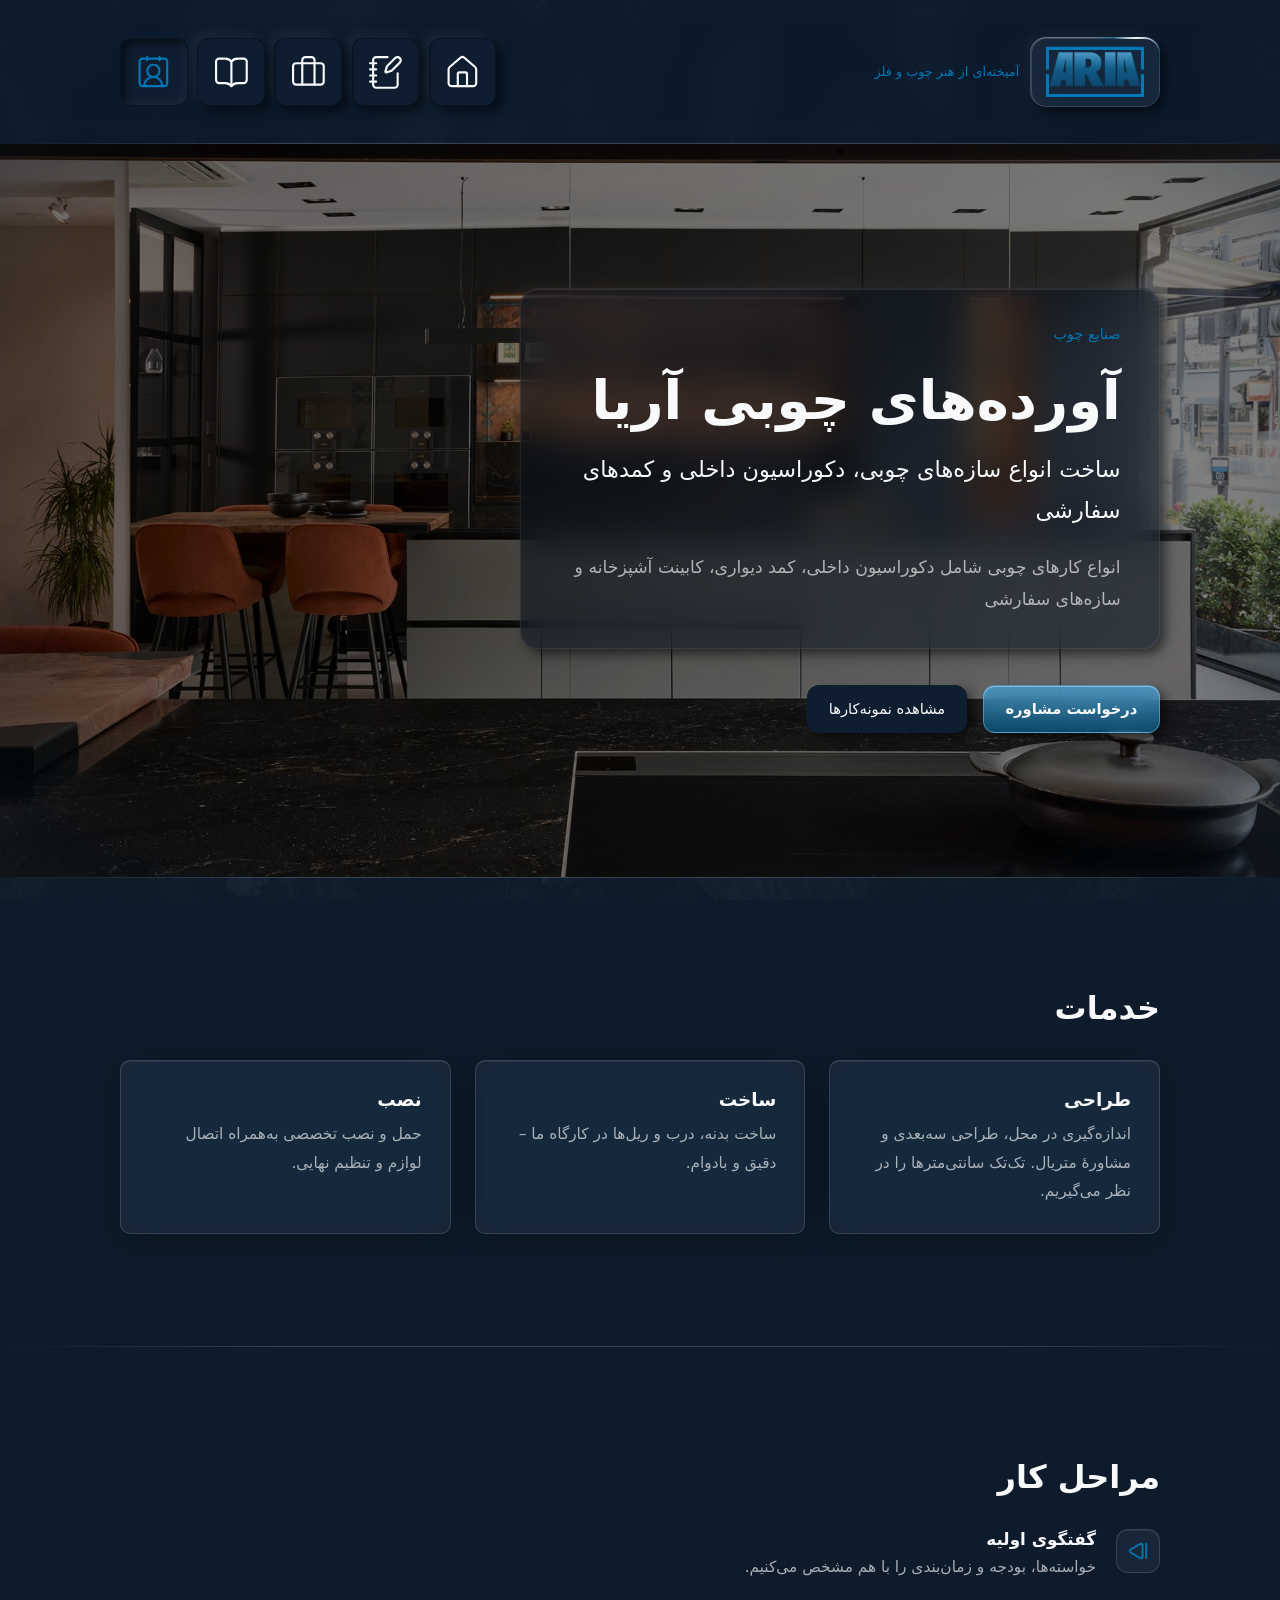
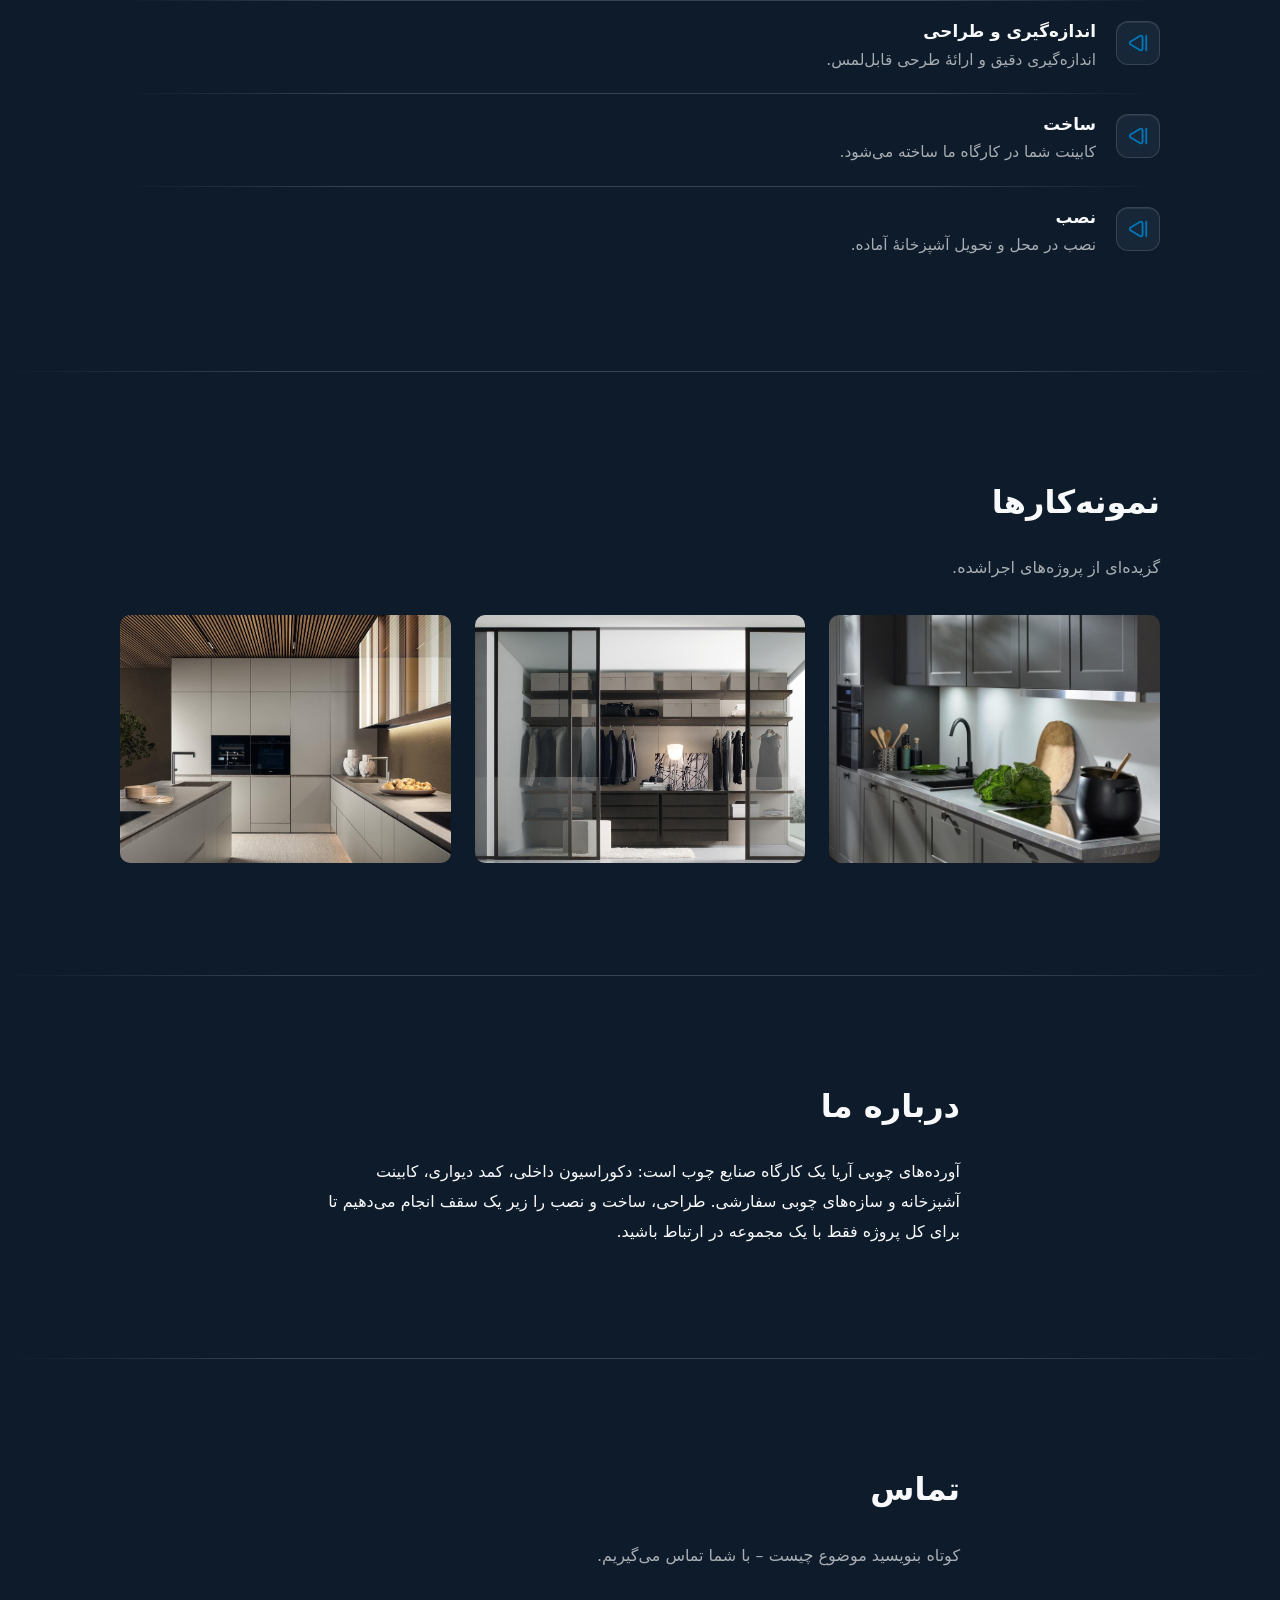
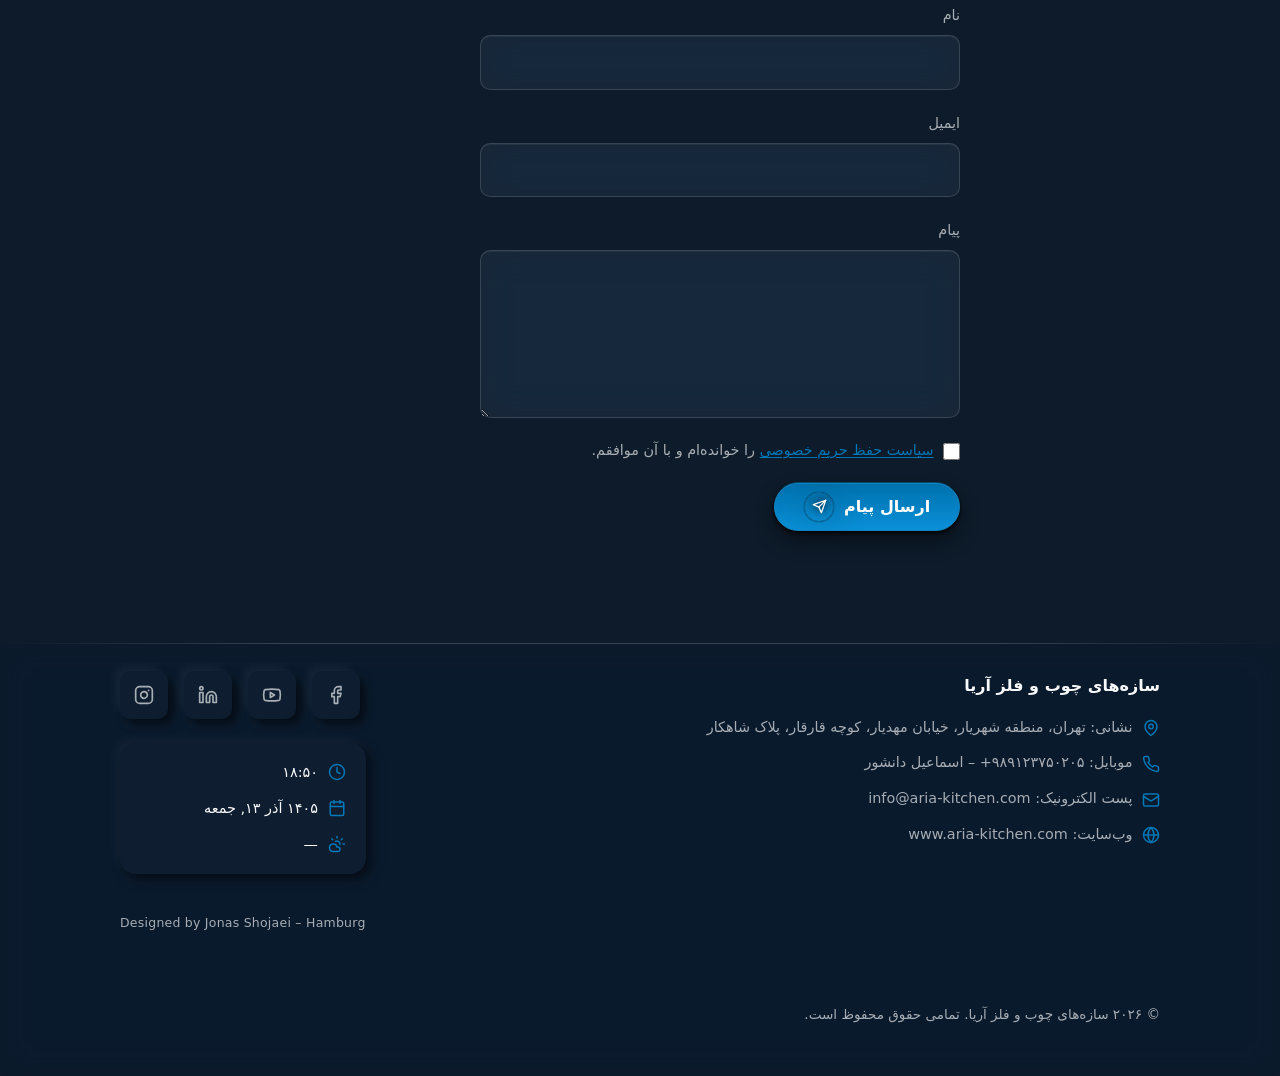
<file: index.html>
<!DOCTYPE html>
<html lang="fa" dir="rtl">
<head>
  <meta charset="UTF-8" />
  <meta name="viewport" content="width=device-width, initial-scale=1.0" />
  <meta name="description" content="آورده‌های چوبی آریا – ساخت انواع سازه‌های چوبی، دکوراسیون داخلی، کمد دیواری و کابینت آشپزخانه سفارشی با طراحی دقیق و اجرای حرفه‌ای." />
  <title>آورده‌های چوبی آریا – دکوراسیون داخلی، کمد و کابینت</title>
  <meta name="theme-color" content="#0d1b2a" />
  <link rel="icon" href="images/logo.svg" type="image/svg+xml" />

  <meta property="og:type" content="website" />
  <meta property="og:locale" content="fa_IR" />
  <meta property="og:title" content="آورده‌های چوبی آریا" />
  <meta property="og:description" content="ساخت انواع سازه‌های چوبی، دکوراسیون داخلی، کمد دیواری و کابینت آشپزخانه سفارشی." />
  <meta property="og:image" content="projects/project01.jpg" />
  <meta name="twitter:card" content="summary_large_image" />

  <link rel="preconnect" href="https://fonts.cdnfonts.com" crossorigin />
  <link rel="preload" as="image" href="gallery/kitchen01.jpg" fetchpriority="high" />
  <link rel="stylesheet" href="https://fonts.cdnfonts.com/css/dana" />
  <link rel="stylesheet" href="css/styles.css" />
</head>
<body>
  <!-- ============ هدر ============ -->
  <header class="site-header" id="top">
    <div class="container header-inner">
      <a href="#top" class="brand" aria-label="آریا – صفحه اصلی">
        <span class="logo-chip"><img src="images/logo.svg" alt="آریا" class="brand-logo" width="452" height="240" /></span>
        <span class="brand-sub">آمیخته‌ای از هنر چوب و فلز</span>
      </a>

      <nav class="main-nav" aria-label="ناوبری اصلی">
        <button class="nav-toggle" aria-expanded="false" aria-controls="nav-list" aria-label="باز کردن منو">
          <span></span><span></span><span></span>
        </button>
        <ul class="nav-list" id="nav-list">
          <li>
            <a href="#top" class="nav-home" aria-label="خانه" data-tooltip="خانه">
              <svg xmlns="http://www.w3.org/2000/svg" width="18" height="18" viewBox="0 0 24 24" fill="none" stroke="currentColor" stroke-width="2" stroke-linecap="round" stroke-linejoin="round" aria-hidden="true"><path d="M15 21v-8a1 1 0 0 0-1-1h-4a1 1 0 0 0-1 1v8"/><path d="M3 10a2 2 0 0 1 .709-1.528l7-5.999a2 2 0 0 1 2.582 0l7 5.999A2 2 0 0 1 21 10v9a2 2 0 0 1-2 2H5a2 2 0 0 1-2-2z"/></svg>
            </a>
          </li>
          <li>
            <a href="#process" aria-label="مراحل کار" data-tooltip="مراحل کار">
              <svg xmlns="http://www.w3.org/2000/svg" width="18" height="18" viewBox="0 0 24 24" fill="none" stroke="currentColor" stroke-width="2" stroke-linecap="round" stroke-linejoin="round" aria-hidden="true"><path d="M13.4 2H6a2 2 0 0 0-2 2v16a2 2 0 0 0 2 2h12a2 2 0 0 0 2-2v-7.4"/><path d="M2 6h4"/><path d="M2 10h4"/><path d="M2 14h4"/><path d="M2 18h4"/><path d="M21.378 5.626a1 1 0 1 0-3.004-3.004l-5.01 5.012a2 2 0 0 0-.506.854l-.837 2.87a.5.5 0 0 0 .62.62l2.87-.837a2 2 0 0 0 .854-.506z"/></svg>
            </a>
          </li>
          <li>
            <a href="#projects" aria-label="نمونه‌کارها" data-tooltip="نمونه‌کارها">
              <svg xmlns="http://www.w3.org/2000/svg" width="18" height="18" viewBox="0 0 24 24" fill="none" stroke="currentColor" stroke-width="2" stroke-linecap="round" stroke-linejoin="round" aria-hidden="true"><path d="M16 20V4a2 2 0 0 0-2-2h-4a2 2 0 0 0-2 2v16"/><rect width="20" height="14" x="2" y="6" rx="2"/></svg>
            </a>
          </li>
          <li>
            <a href="#about" aria-label="درباره ما" data-tooltip="درباره ما">
              <svg xmlns="http://www.w3.org/2000/svg" width="18" height="18" viewBox="0 0 24 24" fill="none" stroke="currentColor" stroke-width="2" stroke-linecap="round" stroke-linejoin="round" aria-hidden="true"><path d="M12 5v16"/><path d="M20.001 19A2 2 0 0022 17V5a2 2 0 00-1.999-2L16 3.002A5 5 0 0012 5a5 5 0 00-4-2H4a2 2 0 00-2 2v12a2 2 0 001.999 2H8a5 5 0 014 2 5 5 0 014-2z"/></svg>
            </a>
          </li>
          <li>
            <a href="#contact" class="nav-cta" aria-label="تماس" data-tooltip="تماس">
              <svg xmlns="http://www.w3.org/2000/svg" width="18" height="18" viewBox="0 0 24 24" fill="none" stroke="currentColor" stroke-width="2" stroke-linecap="round" stroke-linejoin="round" aria-hidden="true"><path d="M16 2v2"/><path d="M17.915 21a6 6 0 10-12 0"/><path d="M8 2v2"/><circle cx="12" cy="11" r="4"/><rect x="3" y="3" width="18" height="18" rx="2"/></svg>
            </a>
          </li>
        </ul>
      </nav>
    </div>
  </header>

  <main>
    <!-- ============ معرفی ============ -->
    <section class="section section--hero" id="hero">
      <div class="hero-slideshow" aria-hidden="true">
        <div class="hero-slide is-active" style="background-image:url('gallery/kitchen01.jpg')"></div>
        <div class="hero-slide" style="background-image:url('gallery/kitchen02.jpg')"></div>
        <div class="hero-slide" style="background-image:url('gallery/kitchen03.jpg')"></div>
        <div class="hero-slide" style="background-image:url('gallery/kitchen04.jpg')"></div>
        <div class="hero-slide" style="background-image:url('gallery/kitchen05.jpg')"></div>
        <div class="hero-slide" style="background-image:url('gallery/kitchen06.jpg')"></div>
        <div class="hero-slide" style="background-image:url('gallery/kitchen07.jpg')"></div>
      </div>
      <div class="container">
        <div class="hero-panel">
          <p class="eyebrow">صنایع چوب</p>
          <h1>آورده‌های چوبی آریا</h1>
          <p class="hero-subtitle">ساخت انواع سازه‌های چوبی، دکوراسیون داخلی و کمدهای سفارشی</p>
          <p class="lead">
            انواع کارهای چوبی شامل دکوراسیون داخلی، کمد دیواری، کابینت آشپزخانه و سازه‌های سفارشی
          </p>
        </div>
        <div class="btn-row">
          <a href="#contact" class="btn btn--primary">درخواست مشاوره</a>
          <a href="#projects" class="btn btn--ghost">مشاهده نمونه‌کارها</a>
        </div>
      </div>
    </section>

    <!-- ============ خدمات ============ -->
    <section class="section" id="services">
      <div class="container">
        <h2 class="section-title">خدمات</h2>
        <div class="grid grid--3">
          <article class="card">
            <h3>طراحی</h3>
            <p>اندازه‌گیری در محل، طراحی سه‌بعدی و مشاورهٔ متریال. تک‌تک سانتی‌مترها را در نظر می‌گیریم.</p>
          </article>
          <article class="card">
            <h3>ساخت</h3>
            <p>ساخت بدنه، درب و ریل‌ها در کارگاه ما &ndash; دقیق و بادوام.</p>
          </article>
          <article class="card">
            <h3>نصب</h3>
            <p>حمل و نصب تخصصی به‌همراه اتصال لوازم و تنظیم نهایی.</p>
          </article>
        </div>
      </div>
    </section>

    <!-- ============ مراحل کار ============ -->
    <section class="section" id="process">
      <div class="container">
        <h2 class="section-title">مراحل کار</h2>
        <ol class="steps">
          <li>
            <span class="step-icon" aria-hidden="true"><svg xmlns="http://www.w3.org/2000/svg" width="24" height="24" viewBox="0 0 24 24" fill="none" stroke="currentColor" stroke-width="2" stroke-linecap="round" stroke-linejoin="round"><path d="M13.971 4.285A2 2 0 0 1 17 6v12a2 2 0 0 1-3.029 1.715l-9.997-5.998a2 2 0 0 1-.003-3.432z"/><path d="M21 20V4"/></svg></span>
            <div><h3>گفتگوی اولیه</h3><p>خواسته‌ها، بودجه و زمان‌بندی را با هم مشخص می‌کنیم.</p></div>
          </li>
          <li>
            <span class="step-icon" aria-hidden="true"><svg xmlns="http://www.w3.org/2000/svg" width="24" height="24" viewBox="0 0 24 24" fill="none" stroke="currentColor" stroke-width="2" stroke-linecap="round" stroke-linejoin="round"><path d="M13.971 4.285A2 2 0 0 1 17 6v12a2 2 0 0 1-3.029 1.715l-9.997-5.998a2 2 0 0 1-.003-3.432z"/><path d="M21 20V4"/></svg></span>
            <div><h3>اندازه‌گیری و طراحی</h3><p>اندازه‌گیری دقیق و ارائهٔ طرحی قابل‌لمس.</p></div>
          </li>
          <li>
            <span class="step-icon" aria-hidden="true"><svg xmlns="http://www.w3.org/2000/svg" width="24" height="24" viewBox="0 0 24 24" fill="none" stroke="currentColor" stroke-width="2" stroke-linecap="round" stroke-linejoin="round"><path d="M13.971 4.285A2 2 0 0 1 17 6v12a2 2 0 0 1-3.029 1.715l-9.997-5.998a2 2 0 0 1-.003-3.432z"/><path d="M21 20V4"/></svg></span>
            <div><h3>ساخت</h3><p>کابینت شما در کارگاه ما ساخته می‌شود.</p></div>
          </li>
          <li>
            <span class="step-icon" aria-hidden="true"><svg xmlns="http://www.w3.org/2000/svg" width="24" height="24" viewBox="0 0 24 24" fill="none" stroke="currentColor" stroke-width="2" stroke-linecap="round" stroke-linejoin="round"><path d="M13.971 4.285A2 2 0 0 1 17 6v12a2 2 0 0 1-3.029 1.715l-9.997-5.998a2 2 0 0 1-.003-3.432z"/><path d="M21 20V4"/></svg></span>
            <div><h3>نصب</h3><p>نصب در محل و تحویل آشپزخانهٔ آماده.</p></div>
          </li>
        </ol>
      </div>
    </section>

    <!-- ============ نمونه‌کارها ============ -->
    <section class="section" id="projects">
      <div class="container">
        <h2 class="section-title">نمونه‌کارها</h2>
        <p class="section-intro">گزیده‌ای از پروژه‌های اجراشده.</p>
        <div class="grid grid--3">
          <figure class="project-tile">
            <img src="projects/project01.jpg" alt="نمونه‌کار ۱" loading="lazy" decoding="async" />
          </figure>
          <figure class="project-tile">
            <img src="projects/project02.jpg" alt="نمونه‌کار ۲" loading="lazy" decoding="async" />
          </figure>
          <figure class="project-tile">
            <img src="projects/project03.jpg" alt="نمونه‌کار ۳" loading="lazy" decoding="async" />
          </figure>
        </div>
      </div>
    </section>

    <!-- ============ درباره ما ============ -->
    <section class="section" id="about">
      <div class="container narrow">
        <h2 class="section-title">درباره ما</h2>
        <p>
          آورده‌های چوبی آریا یک کارگاه صنایع چوب است: دکوراسیون داخلی، کمد دیواری،
          کابینت آشپزخانه و سازه‌های چوبی سفارشی. طراحی، ساخت و نصب را زیر یک سقف
          انجام می‌دهیم تا برای کل پروژه فقط با یک مجموعه در ارتباط باشید.
        </p>
      </div>
    </section>

    <!-- ============ تماس ============ -->
    <section class="section" id="contact">
      <div class="container narrow">
        <h2 class="section-title">تماس</h2>
        <p class="section-intro">کوتاه بنویسید موضوع چیست &ndash; با شما تماس می‌گیریم.</p>
        <form class="contact-form" action="#" method="post">
          <div class="field">
            <label for="name">نام</label>
            <input type="text" id="name" name="name" autocomplete="name" required />
          </div>
          <div class="field">
            <label for="email">ایمیل</label>
            <input type="email" id="email" name="email" autocomplete="email" required />
          </div>
          <div class="field">
            <label for="message">پیام</label>
            <textarea id="message" name="message" rows="5" required></textarea>
          </div>
          <div class="field">
            <label class="consent" for="privacy-consent">
              <input type="checkbox" id="privacy-consent" name="privacy" required />
              <span><a href="privacy.html" target="_blank" rel="noopener">سیاست حفظ حریم خصوصی</a> را خوانده‌ام و با آن موافقم.</span>
            </label>
          </div>
          <button type="submit" class="styled-button">
            ارسال پیام
            <span class="inner-button">
              <svg class="icon" xmlns="http://www.w3.org/2000/svg" width="18" height="18" viewBox="0 0 24 24" fill="none" stroke="currentColor" stroke-width="2" stroke-linecap="round" stroke-linejoin="round"><path d="m22 2-7 20-4-9-9-4Z"/><path d="M22 2 11 13"/></svg>
            </span>
          </button>
        </form>
      </div>
    </section>
  </main>

  <!-- ============ فوتر ============ -->
  <footer class="site-footer">
    <div class="container">
      <div class="footer-inner">
        <div class="footer-contact">
          <p class="footer-contact-name">سازه‌های چوب و فلز آریا</p>
          <ul>
            <li>
              <svg xmlns="http://www.w3.org/2000/svg" width="24" height="24" viewBox="0 0 24 24" fill="none" stroke="currentColor" stroke-width="2" stroke-linecap="round" stroke-linejoin="round"><path d="M20 10c0 6-8 12-8 12s-8-6-8-12a8 8 0 0 1 16 0Z"/><circle cx="12" cy="10" r="3"/></svg>
              <span>نشانی: تهران، منطقه شهریار، خیابان مهدیار، کوچه قارقار، پلاک شاهکار</span>
            </li>
            <li>
              <svg xmlns="http://www.w3.org/2000/svg" width="24" height="24" viewBox="0 0 24 24" fill="none" stroke="currentColor" stroke-width="2" stroke-linecap="round" stroke-linejoin="round"><path d="M22 16.92v3a2 2 0 0 1-2.18 2 19.79 19.79 0 0 1-8.63-3.07 19.5 19.5 0 0 1-6-6 19.79 19.79 0 0 1-3.07-8.67A2 2 0 0 1 4.11 2h3a2 2 0 0 1 2 1.72c.127.96.361 1.903.7 2.81a2 2 0 0 1-.45 2.11L8.09 9.91a16 16 0 0 0 6 6l1.27-1.27a2 2 0 0 1 2.11-.45c.907.339 1.85.573 2.81.7A2 2 0 0 1 22 16.92z"/></svg>
              <span>موبایل: <a href="tel:+989123750205" dir="ltr">+۹۸۹۱۲۳۷۵۰۲۰۵</a> &ndash; اسماعیل دانشور</span>
            </li>
            <li>
              <svg xmlns="http://www.w3.org/2000/svg" width="24" height="24" viewBox="0 0 24 24" fill="none" stroke="currentColor" stroke-width="2" stroke-linecap="round" stroke-linejoin="round"><rect width="20" height="16" x="2" y="4" rx="2"/><path d="m22 7-8.97 5.7a1.94 1.94 0 0 1-2.06 0L2 7"/></svg>
              <span>پست الکترونیک: <a href="mailto:info@aria-kitchen.com" dir="ltr">info@aria-kitchen.com</a></span>
            </li>
            <li>
              <svg xmlns="http://www.w3.org/2000/svg" width="24" height="24" viewBox="0 0 24 24" fill="none" stroke="currentColor" stroke-width="2" stroke-linecap="round" stroke-linejoin="round"><circle cx="12" cy="12" r="10"/><path d="M12 2a14.5 14.5 0 0 0 0 20 14.5 14.5 0 0 0 0-20"/><path d="M2 12h20"/></svg>
              <span>وب‌سایت: <a href="https://www.aria-kitchen.com" dir="ltr">www.aria-kitchen.com</a></span>
            </li>
          </ul>
        </div>

        <div class="footer-aside">
          <ul class="footer-social" aria-label="شبکه‌های اجتماعی">
            <li>
              <a href="#" aria-label="اینستاگرام">
                <svg xmlns="http://www.w3.org/2000/svg" width="24" height="24" viewBox="0 0 24 24" fill="none" stroke="currentColor" stroke-width="2" stroke-linecap="round" stroke-linejoin="round"><rect width="20" height="20" x="2" y="2" rx="5" ry="5"/><path d="M16 11.37A4 4 0 1 1 12.63 8 4 4 0 0 1 16 11.37z"/><line x1="17.5" x2="17.51" y1="6.5" y2="6.5"/></svg>
              </a>
            </li>
            <li>
              <a href="#" aria-label="لینکدین">
                <svg xmlns="http://www.w3.org/2000/svg" width="24" height="24" viewBox="0 0 24 24" fill="none" stroke="currentColor" stroke-width="2" stroke-linecap="round" stroke-linejoin="round"><path d="M16 8a6 6 0 0 1 6 6v7h-4v-7a2 2 0 0 0-2-2 2 2 0 0 0-2 2v7h-4v-7a6 6 0 0 1 6-6z"/><rect width="4" height="12" x="2" y="9"/><circle cx="4" cy="4" r="2"/></svg>
              </a>
            </li>
            <li>
              <a href="#" aria-label="یوتیوب">
                <svg xmlns="http://www.w3.org/2000/svg" width="24" height="24" viewBox="0 0 24 24" fill="none" stroke="currentColor" stroke-width="2" stroke-linecap="round" stroke-linejoin="round"><path d="M2.5 17a24.12 24.12 0 0 1 0-10 2 2 0 0 1 1.4-1.4 49.56 49.56 0 0 1 16.2 0A2 2 0 0 1 21.5 7a24.12 24.12 0 0 1 0 10 2 2 0 0 1-1.4 1.4 49.55 49.55 0 0 1-16.2 0A2 2 0 0 1 2.5 17"/><path d="m10 15 5-3-5-3z"/></svg>
              </a>
            </li>
            <li>
              <a href="#" aria-label="فیسبوک">
                <svg xmlns="http://www.w3.org/2000/svg" width="24" height="24" viewBox="0 0 24 24" fill="none" stroke="currentColor" stroke-width="2" stroke-linecap="round" stroke-linejoin="round"><path d="M18 2h-3a5 5 0 0 0-5 5v3H7v4h3v8h4v-8h3l1-4h-4V7a1 1 0 0 1 1-1h3z"/></svg>
              </a>
            </li>
          </ul>

          <div class="footer-widget" aria-live="off">
            <div class="footer-widget-row">
              <svg xmlns="http://www.w3.org/2000/svg" width="24" height="24" viewBox="0 0 24 24" fill="none" stroke="currentColor" stroke-width="2" stroke-linecap="round" stroke-linejoin="round"><circle cx="12" cy="12" r="10"/><polyline points="12 6 12 12 16 14"/></svg>
              <span id="fw-time">—</span>
            </div>
            <div class="footer-widget-row">
              <svg xmlns="http://www.w3.org/2000/svg" width="24" height="24" viewBox="0 0 24 24" fill="none" stroke="currentColor" stroke-width="2" stroke-linecap="round" stroke-linejoin="round"><path d="M8 2v4"/><path d="M16 2v4"/><rect width="18" height="18" x="3" y="4" rx="2"/><path d="M3 10h18"/></svg>
              <span id="fw-date">—</span>
            </div>
            <div class="footer-widget-row" id="fw-weather-row">
              <svg xmlns="http://www.w3.org/2000/svg" width="24" height="24" viewBox="0 0 24 24" fill="none" stroke="currentColor" stroke-width="2" stroke-linecap="round" stroke-linejoin="round"><path d="M12 2v2"/><path d="m4.93 4.93 1.41 1.41"/><path d="M20 12h2"/><path d="m19.07 4.93-1.41 1.41"/><path d="M15.947 12.65a4 4 0 0 0-5.925-4.128"/><path d="M13 22H7a5 5 0 1 1 4.9-6H13a3 3 0 0 1 0 6Z"/></svg>
              <span id="fw-weather">—</span>
            </div>
          </div>

          <p class="footer-credit" dir="ltr">Designed by Jonas Shojaei &ndash; Hamburg</p>
        </div>

        <p class="footer-legal">&copy; <span id="year"></span> سازه‌های چوب و فلز آریا. تمامی حقوق محفوظ است.</p>
      </div>
    </div>
  </footer>

  <script src="js/main.js"></script>
</body>
</html>
</file>
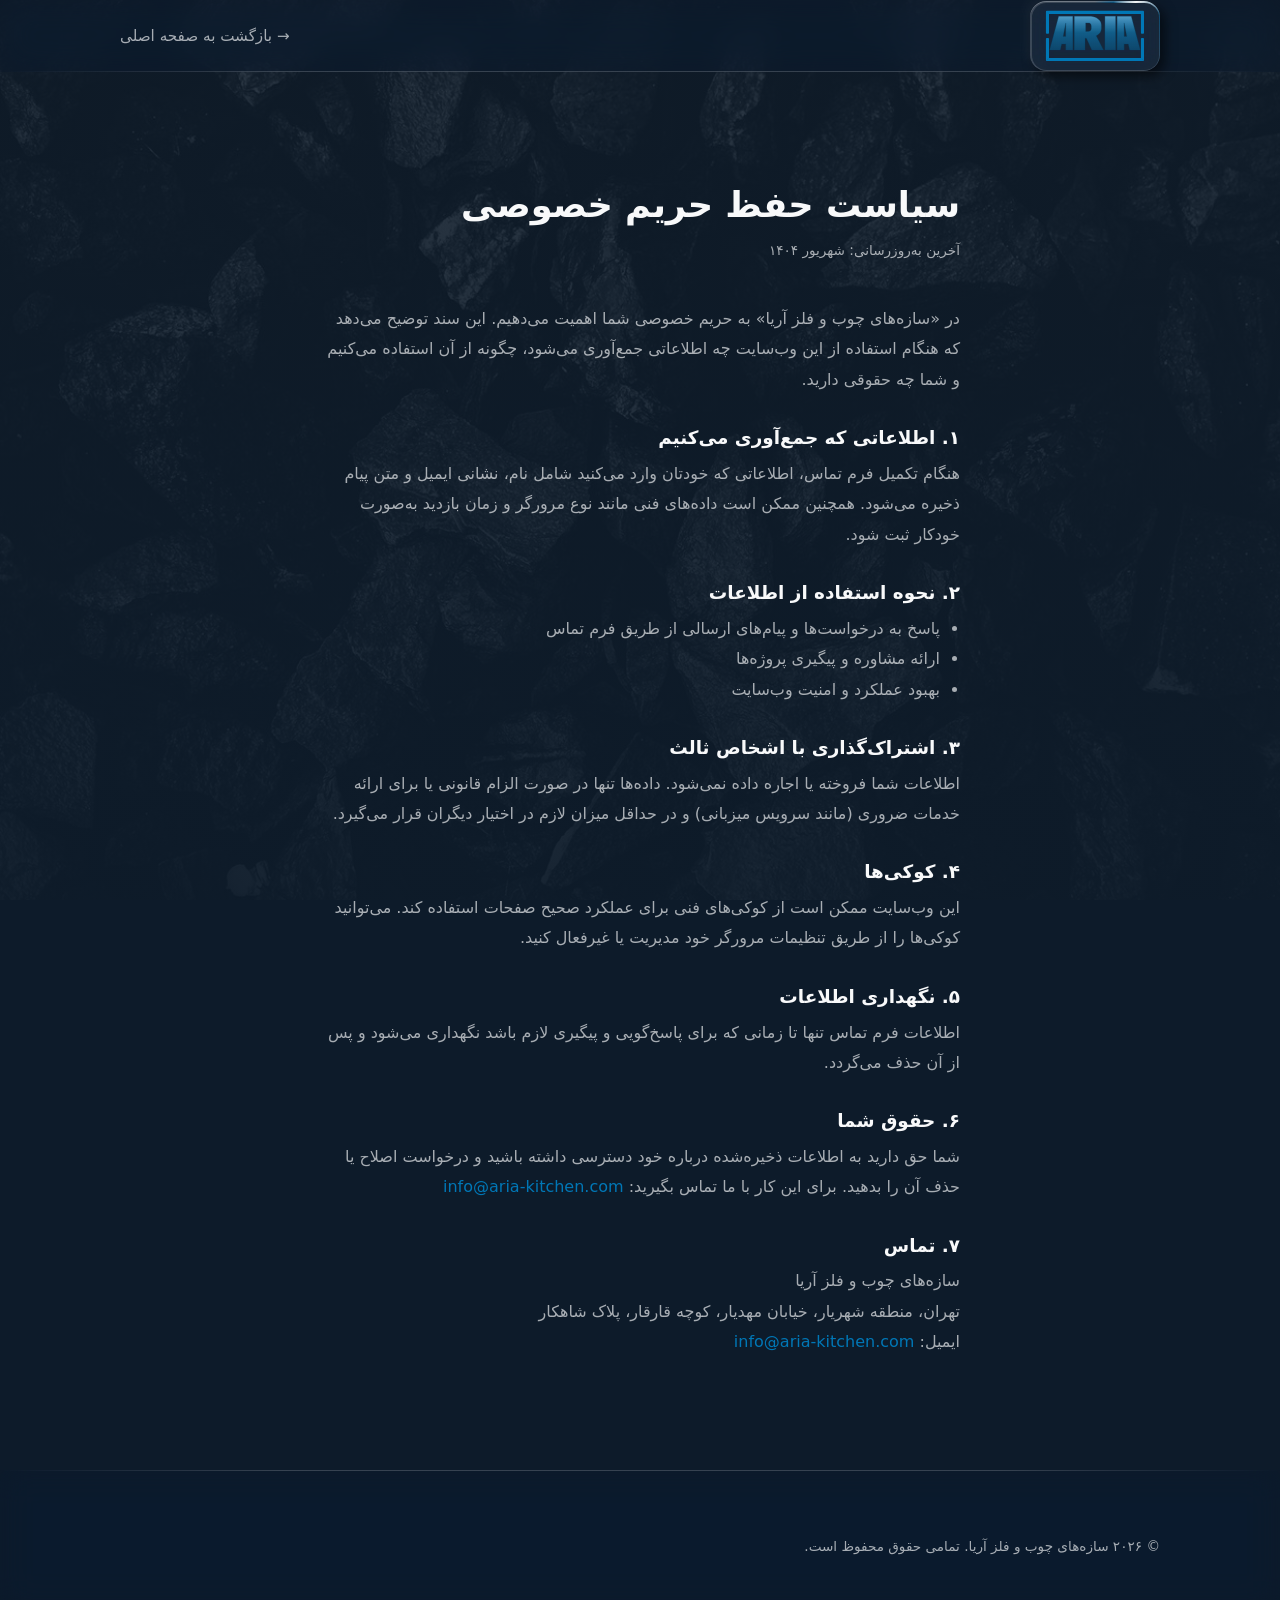
<file: privacy.html>
<!DOCTYPE html>
<html lang="fa" dir="rtl">
<head>
  <meta charset="UTF-8" />
  <meta name="viewport" content="width=device-width, initial-scale=1.0" />
  <meta name="description" content="سیاست حفظ حریم خصوصی سازه‌های چوب و فلز آریا" />
  <title>سیاست حفظ حریم خصوصی – آریا</title>
  <meta name="theme-color" content="#0d1b2a" />
  <link rel="icon" href="images/logo.svg" type="image/svg+xml" />
  <link rel="preconnect" href="https://fonts.cdnfonts.com" crossorigin />
  <link rel="stylesheet" href="https://fonts.cdnfonts.com/css/dana" />
  <link rel="stylesheet" href="css/styles.css" />
  <style>
    .legal-header {
      position: sticky;
      top: 0;
      z-index: 50;
      background: rgba(13, 27, 42, 0.55);
      backdrop-filter: var(--glass-blur);
      -webkit-backdrop-filter: var(--glass-blur);
    }
    .legal-header::after {
      content: "";
      position: absolute;
      inset: auto 0 0 0;
      height: 1px;
      background: var(--divider);
    }
    .legal-header .container {
      display: flex;
      align-items: center;
      justify-content: space-between;
      gap: 1rem;
      min-height: 4.5rem;
    }
    .legal-back {
      color: var(--text-muted);
      font-size: 0.95rem;
      transition: color 0.15s ease;
    }
    .legal-back:hover { color: var(--text); }
    .legal-content h1 {
      font-size: clamp(1.6rem, 3.5vw, 2.2rem);
      margin-bottom: 0.75rem;
    }
    .legal-content .updated {
      color: var(--text-muted);
      font-size: 0.85rem;
      margin-bottom: 2.5rem;
    }
    .legal-content h2 {
      font-size: 1.15rem;
      margin: 2rem 0 0.6rem;
    }
    .legal-content p,
    .legal-content li {
      color: var(--text-muted);
      line-height: 1.9;
    }
    .legal-content ul {
      padding-inline-start: 1.25rem;
      margin: 0.5rem 0;
    }
    .legal-content a { color: var(--accent); }
  </style>
</head>
<body>
  <header class="legal-header">
    <div class="container">
      <a href="index.html" class="brand" aria-label="آریا – صفحه اصلی">
        <span class="logo-chip"><img src="images/logo.svg" alt="آریا" class="brand-logo" width="452" height="240" /></span>
      </a>
      <a href="index.html" class="legal-back">&rarr; بازگشت به صفحه اصلی</a>
    </div>
  </header>

  <main>
    <section class="section">
      <div class="container narrow legal-content">
        <h1>سیاست حفظ حریم خصوصی</h1>
        <p class="updated">آخرین به‌روزرسانی: شهریور ۱۴۰۴</p>

        <p>
          در «سازه‌های چوب و فلز آریا» به حریم خصوصی شما اهمیت می‌دهیم. این سند توضیح می‌دهد
          که هنگام استفاده از این وب‌سایت چه اطلاعاتی جمع‌آوری می‌شود، چگونه از آن استفاده
          می‌کنیم و شما چه حقوقی دارید.
        </p>

        <h2>۱. اطلاعاتی که جمع‌آوری می‌کنیم</h2>
        <p>
          هنگام تکمیل فرم تماس، اطلاعاتی که خودتان وارد می‌کنید شامل نام، نشانی ایمیل و متن
          پیام ذخیره می‌شود. همچنین ممکن است داده‌های فنی مانند نوع مرورگر و زمان بازدید
          به‌صورت خودکار ثبت شود.
        </p>

        <h2>۲. نحوه استفاده از اطلاعات</h2>
        <ul>
          <li>پاسخ به درخواست‌ها و پیام‌های ارسالی از طریق فرم تماس</li>
          <li>ارائه مشاوره و پیگیری پروژه‌ها</li>
          <li>بهبود عملکرد و امنیت وب‌سایت</li>
        </ul>

        <h2>۳. اشتراک‌گذاری با اشخاص ثالث</h2>
        <p>
          اطلاعات شما فروخته یا اجاره داده نمی‌شود. داده‌ها تنها در صورت الزام قانونی یا برای
          ارائه خدمات ضروری (مانند سرویس میزبانی) و در حداقل میزان لازم در اختیار دیگران قرار
          می‌گیرد.
        </p>

        <h2>۴. کوکی‌ها</h2>
        <p>
          این وب‌سایت ممکن است از کوکی‌های فنی برای عملکرد صحیح صفحات استفاده کند. می‌توانید
          کوکی‌ها را از طریق تنظیمات مرورگر خود مدیریت یا غیرفعال کنید.
        </p>

        <h2>۵. نگهداری اطلاعات</h2>
        <p>
          اطلاعات فرم تماس تنها تا زمانی که برای پاسخ‌گویی و پیگیری لازم باشد نگهداری می‌شود و
          پس از آن حذف می‌گردد.
        </p>

        <h2>۶. حقوق شما</h2>
        <p>
          شما حق دارید به اطلاعات ذخیره‌شده درباره خود دسترسی داشته باشید و درخواست اصلاح یا
          حذف آن را بدهید. برای این کار با ما تماس بگیرید:
          <a href="mailto:info@aria-kitchen.com" dir="ltr">info@aria-kitchen.com</a>
        </p>

        <h2>۷. تماس</h2>
        <p>
          سازه‌های چوب و فلز آریا<br />
          تهران، منطقه شهریار، خیابان مهدیار، کوچه قارقار، پلاک شاهکار<br />
          ایمیل: <a href="mailto:info@aria-kitchen.com" dir="ltr">info@aria-kitchen.com</a>
        </p>
      </div>
    </section>
  </main>

  <footer class="site-footer">
    <div class="container">
      <p class="footer-legal">&copy; <span id="year"></span> سازه‌های چوب و فلز آریا. تمامی حقوق محفوظ است.</p>
    </div>
  </footer>

  <script src="js/main.js"></script>
</body>
</html>
</file>
<file: css/styles.css>
/* ============================================================
   ARIA Küchen – Basis-Stylesheet  |  آریا کابینت
   Sprache/Richtung: Persisch (fa), RTL
   Farben:
     --accent  #0077b6  (Firmenfarbe)
     --bg      #0d1b2a  (Hintergrund)
     --text    #f8f9fa  (Text / helle Elemente)
   ============================================================ */

/* Schriftart Dana (Persisch) wird per <link> im HTML geladen
   (schneller als @import). Siehe index.html / privacy.html. */

/* --- Alternative: lizenzierte Dana / IRANSans lokal einbinden ---
   Dateien nach  fonts/  legen und diesen Block aktivieren:
@font-face {
  font-family: "IRANSans";
  src: url("../fonts/IRANSansX-Regular.woff2") format("woff2");
  font-weight: 400;
  font-display: swap;
}
@font-face {
  font-family: "IRANSans";
  src: url("../fonts/IRANSansX-Bold.woff2") format("woff2");
  font-weight: 700;
  font-display: swap;
}
------------------------------------------------------------ */

:root {
  --accent: #0077b6;
  --accent-hover: #0088cf;
  --bg: #0d1b2a;
  --bg-elevated: #10233a;
  --text: #f8f9fa;
  --text-muted: rgba(248, 249, 250, 0.66);

  /* dünne Trennlinie zwischen den Parts */
  --hairline: rgba(248, 249, 250, 0.12);

  --container: 1120px;
  --container-narrow: 720px;
  --space-section: clamp(4rem, 9vw, 7rem);

  --radius: 10px;
  --font: "Dana", "IRANSans", "IRANSansX", "Vazirmatn", Tahoma, system-ui, sans-serif;

  /* Glassmorphism */
  --glass-bg: rgba(248, 249, 250, 0.055);
  --glass-border: rgba(248, 249, 250, 0.14);
  --glass-blur: blur(16px) saturate(140%);
  --glass-shadow: 0 8px 32px rgba(0, 0, 0, 0.28);

  /* Trennlinie, die zu beiden Seiten ausblendet */
  --divider: linear-gradient(
    90deg,
    transparent 0%,
    rgba(248, 249, 250, 0.18) 22%,
    rgba(248, 249, 250, 0.18) 78%,
    transparent 100%
  );

  /* Neomorphism (Buttons, Menü, Social-Icons) */
  --neo-bg: #0e1e30;
  --neo-out:
    5px 5px 12px rgba(0, 0, 0, 0.55),
    -5px -5px 12px rgba(255, 255, 255, 0.045);
  --neo-in:
    inset 4px 4px 9px rgba(0, 0, 0, 0.55),
    inset -4px -4px 9px rgba(255, 255, 255, 0.05);
}

/* ---------- Reset ---------- */
*,
*::before,
*::after {
  box-sizing: border-box;
  margin: 0;
}

html {
  scroll-behavior: smooth;
  scroll-padding-top: 10rem; /* Platz für den fixierten Header */
  background-color: var(--bg); /* Fallback hinter dem Hintergrundbild */
}

body {
  background: transparent;
  color: var(--text);
  font-family: var(--font);
  font-size: 1rem;
  line-height: 1.85; /* Persisch braucht etwas mehr Zeilenhöhe */
  -webkit-font-smoothing: antialiased;
}

/* Fixierter Ganzseiten-Hintergrund: Steintextur + Navy-Überlagerung.
   Als position:fixed Pseudo-Element (zuverlässiger als background-attachment:fixed,
   v. a. auf iOS). Liegt hinter dem gesamten Inhalt. */
body::before {
  content: "";
  position: fixed;
  inset: 0;
  z-index: -1;
  background-image:
    linear-gradient(to bottom, rgba(13, 27, 42, 0.84), rgba(13, 27, 42, 0.94)),
    url("../images/background.jpg");
  background-size: cover;
  background-position: center;
  background-repeat: no-repeat;
}

img {
  max-width: 100%;
  display: block;
}

a {
  color: inherit;
  text-decoration: none;
}

h1,
h2,
h3 {
  line-height: 1.2;
  font-weight: 600;
}

/* ---------- Layout ---------- */
.container {
  width: 100%;
  max-width: var(--container);
  margin-inline: auto;
  padding-inline: clamp(1.25rem, 4vw, 2.5rem);
}

.container.narrow {
  max-width: var(--container-narrow);
}

/* ---------- Header (Glassmorphism) ---------- */
.site-header {
  position: sticky;
  top: 0;
  z-index: 50;
  background: rgba(13, 27, 42, 0.55);
  backdrop-filter: var(--glass-blur);
  -webkit-backdrop-filter: var(--glass-blur);
}

/* ausblendende Trennlinie unter dem Header */
.site-header::after {
  content: "";
  position: absolute;
  left: 0;
  right: 0;
  bottom: 0;
  height: 1px;
  background: var(--divider);
}

.header-inner {
  display: flex;
  align-items: center;
  justify-content: space-between;
  min-height: 9rem;
}

.brand {
  display: flex;
  align-items: center;
  gap: 0.7rem;
  font-weight: 700;
  white-space: nowrap;
}

/* rotierender Winkel für die Glanz-Kante */
@property --logo-angle {
  syntax: "<angle>";
  initial-value: 0deg;
  inherits: false;
}

@property --tile-angle {
  syntax: "<angle>";
  initial-value: 0deg;
  inherits: false;
}

/* Logo-Chip: Liquid Glass + neomorpher Schatten + animierte Glanz-Border */
.logo-chip {
  position: relative;
  display: inline-flex;
  padding: 0.5rem 0.85rem;
  border-radius: 16px;
  background: rgba(248, 249, 250, 0.06);
  backdrop-filter: blur(14px) saturate(160%);
  -webkit-backdrop-filter: blur(14px) saturate(160%);
  box-shadow:
    var(--neo-out),
    inset 0 1px 0 rgba(248, 249, 250, 0.28);
}

/* die Border selbst: konischer Verlauf mit heller Glanz-Sichel, langsam rotierend */
.logo-chip::before {
  content: "";
  position: absolute;
  inset: 0;
  padding: 1.5px; /* Border-Stärke */
  border-radius: inherit;
  background: conic-gradient(
    from var(--logo-angle),
    rgba(248, 249, 250, 0.16) 0turn,
    rgba(0, 119, 182, 0.45) 0.08turn,
    rgba(255, 255, 255, 0.95) 0.14turn,
    rgba(0, 119, 182, 0.45) 0.2turn,
    rgba(248, 249, 250, 0.16) 0.34turn,
    rgba(248, 249, 250, 0.16) 1turn
  );
  -webkit-mask:
    linear-gradient(#000 0 0) content-box,
    linear-gradient(#000 0 0);
  -webkit-mask-composite: xor;
  mask:
    linear-gradient(#000 0 0) content-box,
    linear-gradient(#000 0 0);
  mask-composite: exclude;
  animation: logo-border-spin 10s linear infinite;
  pointer-events: none;
}

@keyframes logo-border-spin {
  to {
    --logo-angle: 1turn;
  }
}

.brand-logo {
  box-sizing: content-box;
  height: 3.4rem;
  width: auto;
  display: block;
}

/* Slogan neben dem Logo */
.brand-sub {
  color: var(--accent);
  font-size: 0.8rem;
  font-weight: 500;
}

/* ---------- Navigation ---------- */
.main-nav {
  display: flex;
  align-items: center;
}

/* Menüleiste – Uiverse-Stil (adamgiebl), an die dunkle Palette angepasst */
.nav-list {
  display: flex;
  align-items: center;
  gap: 0.6rem;
  list-style: none;
  padding: 0;
  background: none;
}

.nav-list a {
  position: relative;
  display: inline-flex;
  align-items: center;
  justify-content: center;
  color: var(--text);
  font-size: 1rem;
  padding: 0.9em;
  border-radius: 0.7em;
  background: var(--neo-bg);
  /* dünne, dunkle, dezente Kante */
  border: 1px solid rgba(0, 0, 0, 0.35);
  box-shadow:
    6px 6px 12px rgba(0, 0, 0, 0.5),
    -6px -6px 12px rgba(255, 255, 255, 0.05);
  transition: all 0.3s;
}

.nav-list a svg {
  width: 2.3rem;
  height: 2.3rem;
  flex-shrink: 0;
  stroke-width: 1.4; /* dünnere Icon-Linien */
}

/* Hilfstext (Tooltip) unter dem Icon */
.nav-list a::after {
  content: attr(data-tooltip);
  position: absolute;
  top: calc(100% + 0.55rem);
  left: 50%;
  transform: translateX(-50%) translateY(-4px);
  padding: 0.3rem 0.65rem;
  border-radius: 8px;
  background: rgba(13, 27, 42, 0.96);
  border: 1px solid var(--hairline);
  box-shadow: 0 8px 20px rgba(0, 0, 0, 0.35);
  color: var(--text);
  font-size: 0.8rem;
  font-weight: 400;
  white-space: nowrap;
  opacity: 0;
  pointer-events: none;
  transition: opacity 0.18s ease, transform 0.18s ease;
  z-index: 60;
}

.nav-list a:hover::after,
.nav-list a:focus-visible::after {
  opacity: 1;
  transform: translateX(-50%) translateY(0);
}

.nav-list a:hover {
  border-color: rgba(255, 255, 255, 0.3);
}

.nav-list a:active {
  box-shadow:
    4px 4px 12px rgba(0, 0, 0, 0.5),
    -4px -4px 12px rgba(255, 255, 255, 0.05);
}

.nav-list a.is-active {
  color: var(--accent);
  box-shadow: var(--neo-in);
}

.nav-cta {
  color: var(--accent) !important;
  font-weight: 600;
}

.nav-toggle {
  display: none;
  flex-direction: column;
  align-items: center;
  justify-content: center;
  gap: 5px;
  width: 3rem;
  height: 3rem;
  background: var(--neo-bg);
  border: 0;
  border-radius: 14px;
  padding: 0;
  cursor: pointer;
  box-shadow: var(--neo-out);
  transition: box-shadow 0.18s ease;
}

.nav-toggle:active {
  box-shadow: var(--neo-in);
}

.nav-toggle span {
  width: 22px;
  height: 2px;
  background: var(--text);
  transition: transform 0.2s ease, opacity 0.2s ease;
}

/* ---------- Abschnitte + Trennlinien ---------- */
.section {
  position: relative;
  padding-block: var(--space-section);
}

/* dünne Trennlinie zwischen den Parts, blendet zu beiden Seiten aus */
.section:not(:first-of-type)::before {
  content: "";
  position: absolute;
  top: 0;
  left: 0;
  right: 0;
  height: 1px;
  background: var(--divider);
}

.section-title {
  font-size: clamp(1.5rem, 3vw, 2rem);
  margin-bottom: 2rem;
}

.section-intro {
  color: var(--text-muted);
  margin-bottom: 2rem;
  max-width: 48ch;
}

/* ---------- Hero ---------- */
.section--hero {
  padding-block: clamp(5rem, 12vw, 9rem);
  overflow: hidden;
}

.section--hero .container {
  position: relative;
  z-index: 1;
}

/* Hintergrund-Diashow (wechselt alle 6 s, kommt von links herein) */
.hero-slideshow {
  position: absolute;
  inset: 0;
  z-index: 0;
  pointer-events: none;
  /* Kanten der Bilder weich ausblenden – keine sichtbaren Ränder */
  -webkit-mask-image: radial-gradient(115% 135% at 50% 44%, #000 42%, rgba(0, 0, 0, 0.35) 72%, transparent 92%);
  mask-image: radial-gradient(115% 135% at 50% 44%, #000 42%, rgba(0, 0, 0, 0.35) 72%, transparent 92%);
}

.hero-slide {
  position: absolute;
  inset: 0;
  background-size: cover;
  background-position: center;
  filter: brightness(0.5) saturate(0.95);
  opacity: 0;
  transform: translateX(-6%);
  transition: opacity 1.2s ease, transform 1.2s ease;
}

.hero-slide.is-active {
  opacity: 1;
  transform: translateX(0);
}

/* dunkles Liquid-Glass-Panel (Neomorphism) hinter dem Hero-Text */
.hero-panel {
  display: inline-block;
  max-width: min(100%, 640px);
  padding: 2rem clamp(1.5rem, 3vw, 2.5rem);
  border-radius: 18px;
  background: rgba(10, 20, 33, 0.55);
  backdrop-filter: blur(18px) saturate(140%);
  -webkit-backdrop-filter: blur(18px) saturate(140%);
  border: 1px solid rgba(248, 249, 250, 0.07);
  box-shadow:
    var(--neo-out),
    inset 0 1px 0 rgba(248, 249, 250, 0.09);
}

.eyebrow {
  font-size: 0.9rem;
  font-weight: 500;
  color: var(--accent);
  margin-bottom: 1.25rem;
}

.section--hero h1 {
  font-size: clamp(2rem, 5.5vw, 3.4rem);
  max-width: 20ch;
}

.hero-subtitle {
  margin-top: 1rem;
  max-width: 44ch;
  color: var(--text);
  font-weight: 500;
  font-size: clamp(1.05rem, 2.4vw, 1.4rem);
}

.lead {
  margin-top: 1.25rem;
  max-width: 56ch;
  color: var(--text-muted);
  font-size: 1.08rem;
}


/* ---------- Buttons ---------- */
.btn-row {
  display: flex;
  flex-wrap: wrap;
  gap: 1rem;
  margin-top: 2.25rem;
}

.btn {
  display: inline-flex;
  align-items: center;
  justify-content: center;
  padding: 0.6rem 1.35rem;
  border: 0;
  border-radius: 12px;
  font-weight: 500;
  font-size: 0.92rem;
  cursor: pointer;
  background: var(--neo-bg);
  color: var(--text);
  box-shadow: var(--neo-out);
  transition: box-shadow 0.18s ease, background 0.18s ease, color 0.15s ease;
}

.btn:active {
  box-shadow: var(--neo-in);
}

/* Primär: blaues Liquid Glass + Neomorphism */
.btn--primary {
  color: #f8f9fa;
  font-weight: 600;
  background: linear-gradient(
    180deg,
    rgba(72, 170, 224, 0.72),
    rgba(0, 119, 182, 0.5)
  );
  border: 1px solid rgba(130, 205, 240, 0.45);
  backdrop-filter: blur(12px) saturate(160%);
  -webkit-backdrop-filter: blur(12px) saturate(160%);
  box-shadow:
    var(--neo-out),
    inset 0 1px 0 rgba(255, 255, 255, 0.32);
}

.btn--primary:hover {
  background: linear-gradient(
    180deg,
    rgba(72, 170, 224, 0.85),
    rgba(0, 119, 182, 0.62)
  );
}

.btn--primary:active {
  box-shadow:
    inset 4px 4px 9px rgba(0, 0, 0, 0.3),
    inset -4px -4px 9px rgba(255, 255, 255, 0.14);
}

.btn--ghost {
  color: var(--text);
}

.btn--ghost:hover {
  color: var(--accent);
}

/* ---------- Absende-Button (Uiverse-Stil von elijahgummer, Blau aus der Palette) ---------- */
.styled-button {
  position: relative;
  padding: 0.5rem 1.8rem;
  font-family: inherit;
  font-size: 1rem;
  font-weight: bold;
  color: #ffffff;
  background: linear-gradient(to bottom, #0071ad, #0a90d8);
  border-radius: 9999px;
  cursor: pointer;
  box-shadow: 0 2px 4px rgba(0, 0, 0, 0.9), 0 10px 20px rgba(0, 0, 0, 0.4);
  transition: all 0.2s ease;
  display: inline-flex;
  align-items: center;
  justify-content: center;
  border: 1px solid #1183bd;
  justify-self: start; /* im Grid nicht volle Breite */
}

/* beim Hover: glänzend-blaue Kante */
.styled-button::after {
  content: "";
  position: absolute;
  inset: 0;
  padding: 1.5px;
  border-radius: 9999px;
  background: linear-gradient(135deg, #cdeefc, #1aa0e0 45%, rgba(17, 131, 189, 0.2));
  -webkit-mask:
    linear-gradient(#000 0 0) content-box,
    linear-gradient(#000 0 0);
  -webkit-mask-composite: xor;
  mask:
    linear-gradient(#000 0 0) content-box,
    linear-gradient(#000 0 0);
  mask-composite: exclude;
  opacity: 0;
  transition: opacity 0.25s ease;
  pointer-events: none;
}

.styled-button:hover::after {
  opacity: 1;
}

.styled-button:hover {
  box-shadow:
    0 2px 4px rgba(0, 0, 0, 0.9),
    0 10px 20px rgba(0, 0, 0, 0.4),
    0 0 20px -4px rgba(26, 160, 224, 0.65);
}

.styled-button::before {
  content: "";
  position: absolute;
  inset: -2px -1px -1px -1px;
  background: linear-gradient(to bottom, #0a5a86, #021926);
  z-index: -1;
  border-radius: 9999px;
  transition: all 0.2s ease;
}

.styled-button:active {
  transform: translateY(2px);
  box-shadow: 0 1px 2px rgba(0, 0, 0, 0.9), 0 5px 10px rgba(0, 0, 0, 0.4);
}

.styled-button .inner-button {
  position: relative;
  display: flex;
  align-items: center;
  justify-content: center;
  width: 30px;
  height: 30px;
  margin-inline-start: 10px;
  background: linear-gradient(to bottom, #0071ad, #0a90d8);
  border-radius: 50%;
  box-shadow: 0 0 1px rgba(0, 0, 0, 1);
  border: 1px solid #0e6a9f;
  transition: all 0.2s ease;
}

.styled-button .inner-button::before {
  content: "";
  position: absolute;
  inset: -2px -1px -1px -1px;
  background: linear-gradient(to bottom, #0a5a86, #021926);
  z-index: -1;
  border-radius: 9999px;
  transition: all 0.2s ease;
}

.styled-button .inner-button .icon {
  width: 15px;
  height: 15px;
  filter: drop-shadow(0 10px 20px rgba(26, 25, 25, 0.9)) drop-shadow(0 0 4px rgba(0, 0, 0, 1));
  transition: all 0.4s ease-in-out;
}

.styled-button:hover .inner-button .icon {
  filter: drop-shadow(0 10px 20px rgba(50, 50, 50, 1)) drop-shadow(0 0 20px rgba(2, 2, 2, 1));
  transform: rotate(-35deg);
}

/* ---------- Grid / Cards ---------- */
.grid {
  display: grid;
  gap: 1.5rem;
}

.grid--3 {
  grid-template-columns: repeat(3, 1fr);
}

.card {
  position: relative;
  background: var(--glass-bg);
  backdrop-filter: var(--glass-blur);
  -webkit-backdrop-filter: var(--glass-blur);
  border: 1px solid var(--glass-border);
  border-radius: var(--radius);
  padding: 1.75rem;
  box-shadow: var(--glass-shadow), inset 0 1px 0 rgba(248, 249, 250, 0.08);
  transition: box-shadow 0.25s ease;
}

/* beim Hover: glänzend-blaue Kante (statisch, nicht animiert) */
.card::after {
  content: "";
  position: absolute;
  inset: 0;
  padding: 1.5px;
  border-radius: inherit;
  background: linear-gradient(
    135deg,
    #9bd8f8 0%,
    #0077b6 45%,
    rgba(0, 119, 182, 0.2) 100%
  );
  -webkit-mask:
    linear-gradient(#000 0 0) content-box,
    linear-gradient(#000 0 0);
  -webkit-mask-composite: xor;
  mask:
    linear-gradient(#000 0 0) content-box,
    linear-gradient(#000 0 0);
  mask-composite: exclude;
  opacity: 0;
  transition: opacity 0.25s ease;
  pointer-events: none;
}

.card:hover::after {
  opacity: 1;
}

.card:hover {
  box-shadow:
    var(--glass-shadow),
    inset 0 1px 0 rgba(248, 249, 250, 0.08),
    0 0 22px -8px rgba(0, 119, 182, 0.55);
}

.card h3 {
  margin-bottom: 0.6rem;
  font-size: 1.15rem;
}

.card p {
  color: var(--text-muted);
  font-size: 0.96rem;
}

/* ---------- Ablauf / Steps ---------- */
.steps {
  list-style: none;
  padding: 0;
  display: grid;
  gap: 1.25rem;
}

.steps li {
  position: relative;
  display: flex;
  gap: 1.25rem;
  align-items: flex-start;
  padding-bottom: 1.25rem;
}

/* ausblendende Trennlinie zwischen den Schritten */
.steps li:not(:last-child)::after {
  content: "";
  position: absolute;
  left: 0;
  right: 0;
  bottom: 0;
  height: 1px;
  background: var(--divider);
}

.steps li:last-child {
  padding-bottom: 0;
}

/* Icon-Badge statt Nummerierung (Glassmorphism) */
.step-icon {
  flex-shrink: 0;
  display: inline-flex;
  align-items: center;
  justify-content: center;
  width: 2.75rem;
  height: 2.75rem;
  border-radius: 12px;
  color: var(--accent);
  background: var(--glass-bg);
  border: 1px solid var(--glass-border);
  backdrop-filter: var(--glass-blur);
  -webkit-backdrop-filter: var(--glass-blur);
  box-shadow: inset 0 1px 0 rgba(248, 249, 250, 0.08);
}

.step-icon svg {
  width: 22px;
  height: 22px;
}

.steps h3 {
  font-size: 1.05rem;
  margin-bottom: 0.25rem;
}

.steps p {
  color: var(--text-muted);
  font-size: 0.96rem;
}

/* ---------- Projekt-Kacheln (نمونه‌کارها) ---------- */
.project-tile {
  position: relative;
  margin: 0;
  aspect-ratio: 4 / 3;
  border-radius: var(--radius);
  overflow: hidden;
  background: var(--bg-elevated);
}

.project-tile img {
  width: 100%;
  height: 100%;
  object-fit: cover;
  display: block;
  transition: transform 0.5s ease;
}

.project-tile:hover img {
  transform: scale(1.05);
}

/* beim Hover: dünne, glänzend-blaue Linie, die durch einige Ecken wandert */
.project-tile::before {
  content: "";
  position: absolute;
  inset: 0;
  z-index: 1;
  padding: 1.5px;
  border-radius: inherit;
  background: conic-gradient(
    from var(--tile-angle),
    transparent 0deg,
    rgba(0, 119, 182, 0.12) 42deg,
    #82cdf5 70deg,
    rgba(0, 119, 182, 0.12) 98deg,
    transparent 150deg,
    transparent 212deg,
    rgba(0, 119, 182, 0.12) 250deg,
    #4aa8e0 278deg,
    rgba(0, 119, 182, 0.12) 306deg,
    transparent 360deg
  );
  -webkit-mask:
    linear-gradient(#000 0 0) content-box,
    linear-gradient(#000 0 0);
  -webkit-mask-composite: xor;
  mask:
    linear-gradient(#000 0 0) content-box,
    linear-gradient(#000 0 0);
  mask-composite: exclude;
  opacity: 0;
  transition: opacity 0.35s ease;
  pointer-events: none;
}

.project-tile:hover::before {
  opacity: 1;
  animation: tile-shine 4s linear infinite;
}

@keyframes tile-shine {
  to { --tile-angle: 360deg; }
}

/* ---------- Kontaktformular ---------- */
.contact-form {
  display: grid;
  gap: 1.25rem;
  max-width: 480px;
}

.field {
  display: grid;
  gap: 0.4rem;
}

.field label {
  font-size: 0.9rem;
  color: var(--text-muted);
}

.field input,
.field textarea {
  width: 100%;
  padding: 0.75rem 0.9rem;
  background: var(--glass-bg);
  backdrop-filter: var(--glass-blur);
  -webkit-backdrop-filter: var(--glass-blur);
  border: 1px solid var(--glass-border);
  border-radius: var(--radius);
  color: var(--text);
  font: inherit;
  font-size: 0.96rem;
  box-shadow: inset 0 1px 0 rgba(248, 249, 250, 0.06);
}

.field input::placeholder,
.field textarea::placeholder {
  color: var(--text-muted);
}

.field input:focus,
.field textarea:focus {
  outline: 2px solid var(--accent);
  outline-offset: 1px;
  border-color: transparent;
}

/* Zustimmung zur Datenschutzerklärung */
.consent {
  display: flex;
  align-items: flex-start;
  gap: 0.6rem;
  font-size: 0.9rem;
  color: var(--text-muted);
  line-height: 1.7;
  cursor: pointer;
}

.consent input {
  flex-shrink: 0;
  width: 1.05rem;
  height: 1.05rem;
  margin-top: 0.3rem;
  accent-color: var(--accent);
  cursor: pointer;
}

.consent a {
  color: var(--accent);
  text-decoration: underline;
  text-underline-offset: 2px;
}

.consent a:hover {
  color: var(--accent-hover);
}

/* ---------- Footer (Glassmorphism) ---------- */
.site-footer {
  position: relative;
  padding-block: 1.75rem 3rem;
  background: rgba(13, 27, 42, 0.55);
  backdrop-filter: var(--glass-blur);
  -webkit-backdrop-filter: var(--glass-blur);
}

/* ausblendende Trennlinie über dem Footer */
.site-footer::before {
  content: "";
  position: absolute;
  left: 0;
  right: 0;
  top: 0;
  height: 1px;
  background: var(--divider);
}

/* linke Spalte im Footer: Social oben, Info-Widget darunter.
   width:max-content -> Spalte so breit wie die Social-Reihe,
   das Widget wird auf dieselbe Breite gestreckt */
.footer-aside {
  display: grid;
  gap: 1.5rem;
  width: max-content;
  max-width: 100%;
}

/* Social-Media direkt unter der Linie, linksbündig (Neomorphism) */
.footer-social {
  display: flex;
  gap: 1rem;
  list-style: none;
  padding: 0;
  margin: 0;
  direction: ltr; /* Reihenfolge Instagram → Facebook, linksbündig */
}

/* Neomorphes Info-Widget: Uhrzeit, Datum + Wochentag, Wetter (persisch) */
.footer-widget {
  direction: rtl;
  display: grid;
  gap: 0.6rem;
  padding: 1rem 1.25rem;
  border-radius: 16px;
  background: var(--neo-bg);
  box-shadow: var(--neo-out);
}

.footer-widget-row {
  display: flex;
  align-items: center;
  gap: 0.6rem;
  color: var(--text);
  font-size: 0.9rem;
}

.footer-credit {
  margin: 0.85rem 0 0;
  color: var(--text-muted);
  font-size: 0.78rem;
  letter-spacing: 0.02em;
}

.footer-widget-row svg {
  width: 18px;
  height: 18px;
  flex-shrink: 0;
  color: var(--accent);
}

/* Social-Buttons – Uiverse-Stil (talhabangyal), an die dunkle Palette angepasst */
.footer-social a {
  display: grid;
  place-items: center;
  width: 3rem;
  height: 3rem;
  border-radius: 10px;
  color: var(--text-muted);
  background: var(--neo-bg);
  border: 1px solid rgba(0, 0, 0, 0);
  box-shadow:
    6px 6px 10px -1px rgba(0, 0, 0, 0.55),
    -6px -6px 10px -1px rgba(255, 255, 255, 0.05);
  cursor: pointer;
  transition: transform 0.5s, box-shadow 0.5s, border-color 0.5s, color 0.3s;
}

.footer-social a:hover {
  color: var(--accent);
  border-color: rgba(255, 255, 255, 0.12);
  transform: translateY(0.5em);
  box-shadow:
    inset 4px 4px 6px -1px rgba(0, 0, 0, 0.6),
    inset -4px -4px 6px -1px rgba(255, 255, 255, 0.06),
    -0.5px -0.5px 0 rgba(255, 255, 255, 0.15),
    0.5px 0.5px 0 rgba(0, 0, 0, 0.4),
    0 12px 10px -10px rgba(0, 0, 0, 0.35);
}

.footer-social svg {
  width: 20px;
  height: 20px;
  transition: transform 0.5s;
}

.footer-social a:hover svg {
  transform: scale(0.9);
}

.footer-inner {
  display: flex;
  flex-wrap: wrap;
  align-items: flex-start;
  justify-content: space-between;
  gap: 2rem 3rem;
}

/* Kontaktinfos rechts im Footer */
.footer-contact {
  max-width: 32rem;
}

.footer-contact-name {
  font-weight: 700;
  color: var(--text);
  font-size: 1rem;
  margin-bottom: 0.9rem;
}

.footer-contact ul {
  list-style: none;
  padding: 0;
  margin: 0;
  display: grid;
  gap: 0.7rem;
}

.footer-contact li {
  display: flex;
  align-items: flex-start;
  gap: 0.6rem;
  color: var(--text-muted);
  font-size: 0.9rem;
  line-height: 1.7;
}

.footer-contact li svg {
  width: 18px;
  height: 18px;
  flex-shrink: 0;
  margin-top: 0.3rem;
  color: var(--accent);
}

.footer-contact a {
  color: var(--text-muted);
  transition: color 0.15s ease;
}

.footer-contact a:hover {
  color: var(--accent);
}

.footer-legal {
  color: var(--text-muted);
  font-size: 0.85rem;
  width: 100%;
  margin-top: 2.25rem;
}

/* ---------- Responsive ---------- */
@media (max-width: 960px) {
  /* Slogan im Header ausblenden, damit die Navigation Platz hat
     (im Footer bleibt er sichtbar) */
  .site-header .brand-sub {
    display: none;
  }
}

@media (max-width: 860px) {
  .grid--3 {
    grid-template-columns: 1fr 1fr;
  }
}

@media (max-width: 720px) {
  .nav-toggle {
    display: flex;
  }

  .nav-list {
    position: absolute;
    top: calc(100% + 0.4rem);
    left: 0;
    right: 0;
    margin-inline: 0.75rem;
    flex-direction: column;
    align-items: stretch;
    gap: 0.65rem;
    background: rgba(13, 27, 42, 0.8);
    backdrop-filter: blur(16px) saturate(150%);
    -webkit-backdrop-filter: blur(16px) saturate(150%);
    border-radius: 18px;
    box-shadow: 0 16px 34px rgba(0, 0, 0, 0.45);
    padding: 0.85rem;
    display: none;
  }

  .nav-list.is-open {
    display: flex;
  }

  .nav-list li {
    padding: 0;
  }

  .nav-list a {
    display: flex;
    align-items: center;
    justify-content: flex-start;
    gap: 0.7rem;
    padding: 0.8rem 1.1rem;
    box-shadow:
      4px 4px 10px rgba(0, 0, 0, 0.5),
      -4px -4px 10px rgba(255, 255, 255, 0.045);
  }

  .nav-list a svg {
    width: 1.3rem;
    height: 1.3rem;
  }

  /* im Dropdown die Hilfstexte als sichtbare Beschriftung zeigen */
  .nav-list a::after {
    content: none;
  }

  .nav-list a::before {
    content: attr(data-tooltip);
    font-size: 1rem;
  }

  .grid--3 {
    grid-template-columns: 1fr;
  }
}

@media (prefers-reduced-motion: reduce) {
  html {
    scroll-behavior: auto;
  }

  .logo-chip::before,
  .project-tile:hover::before {
    animation: none !important;
  }

  .hero-slide {
    transform: none !important;
    transition-duration: 0.4s;
  }
}
</file>
